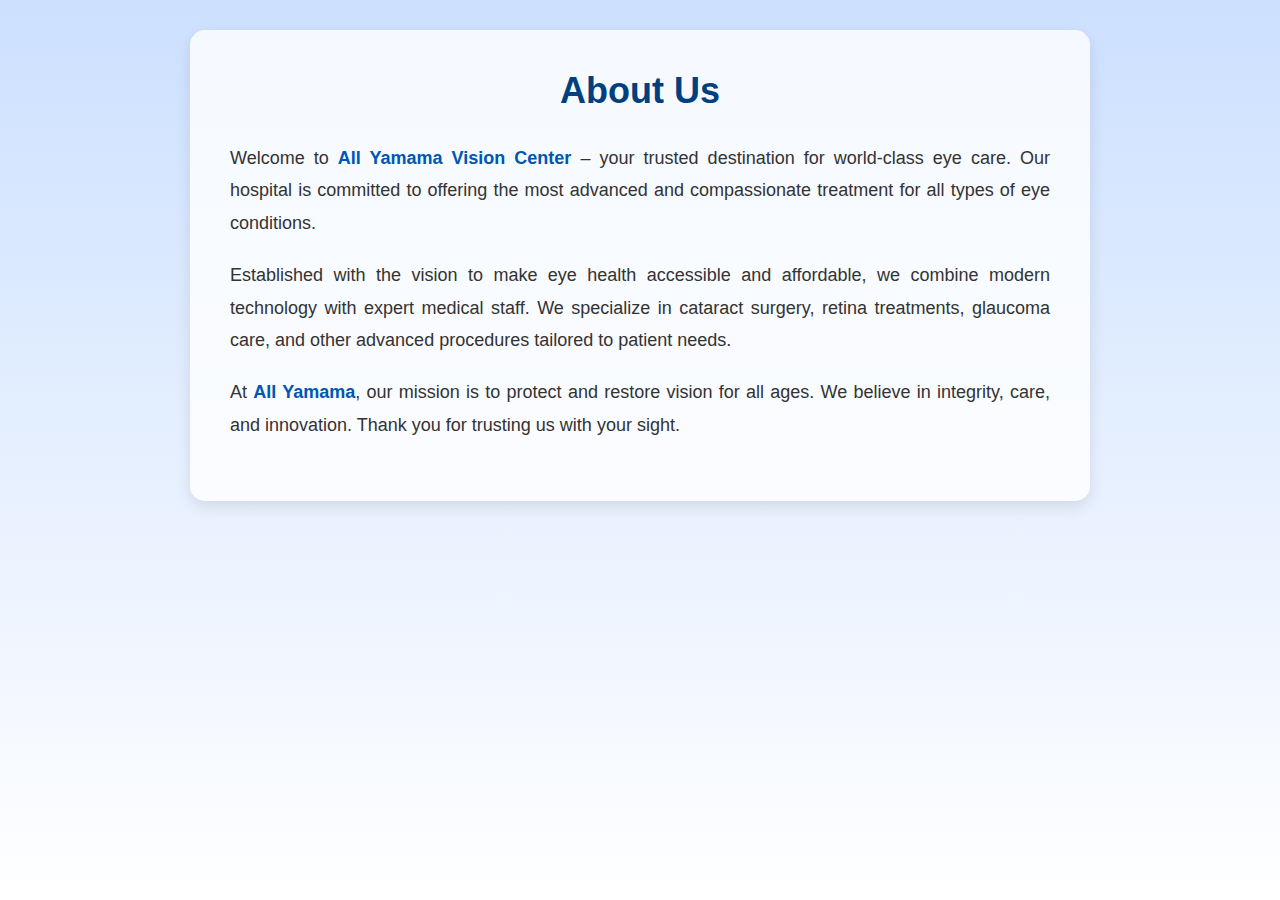
<file: about.html>
<!DOCTYPE html>
<html lang="en">
<head>
  <meta charset="UTF-8" />
  <meta name="viewport" content="width=device-width, initial-scale=1.0" />
  <title>About Us - All Yamama Vision Center</title>
  <link rel="stylesheet" href="../style.css">
  <style>
    body {
      margin: 0;
      font-family: 'Segoe UI', Arial, sans-serif;
      background: linear-gradient(to bottom, #cce0ff, #ffffff);
      padding: 30px;
    }
    .about-container {
      max-width: 900px;
      margin: auto;
      background: #ffffffcc;
      padding: 40px;
      border-radius: 15px;
      box-shadow: 0 6px 15px rgba(0, 0, 0, 0.1);
    }
    h1 {
      text-align: center;
      color: #004080;
      margin-bottom: 30px;
      font-size: 36px;
    }
    p {
      font-size: 18px;
      line-height: 1.8;
      color: #333;
      margin-bottom: 20px;
      text-align: justify;
    }
    strong {
      color: #0056b3;
    }
  </style>
</head>
<body>
  <div class="about-container">
    <h1>About Us</h1>
    <p>
      Welcome to <strong>All Yamama Vision Center</strong> – your trusted destination for world-class eye care.
      Our hospital is committed to offering the most advanced and compassionate treatment for all types of eye conditions.
    </p>
    <p>
      Established with the vision to make eye health accessible and affordable, we combine modern technology with expert medical staff.
      We specialize in cataract surgery, retina treatments, glaucoma care, and other advanced procedures tailored to patient needs.
    </p>
    <p>
      At <strong>All Yamama</strong>, our mission is to protect and restore vision for all ages. We believe in integrity, care, and innovation.
      Thank you for trusting us with your sight.
    </p>
  </div>
</body>
</html>
</file>
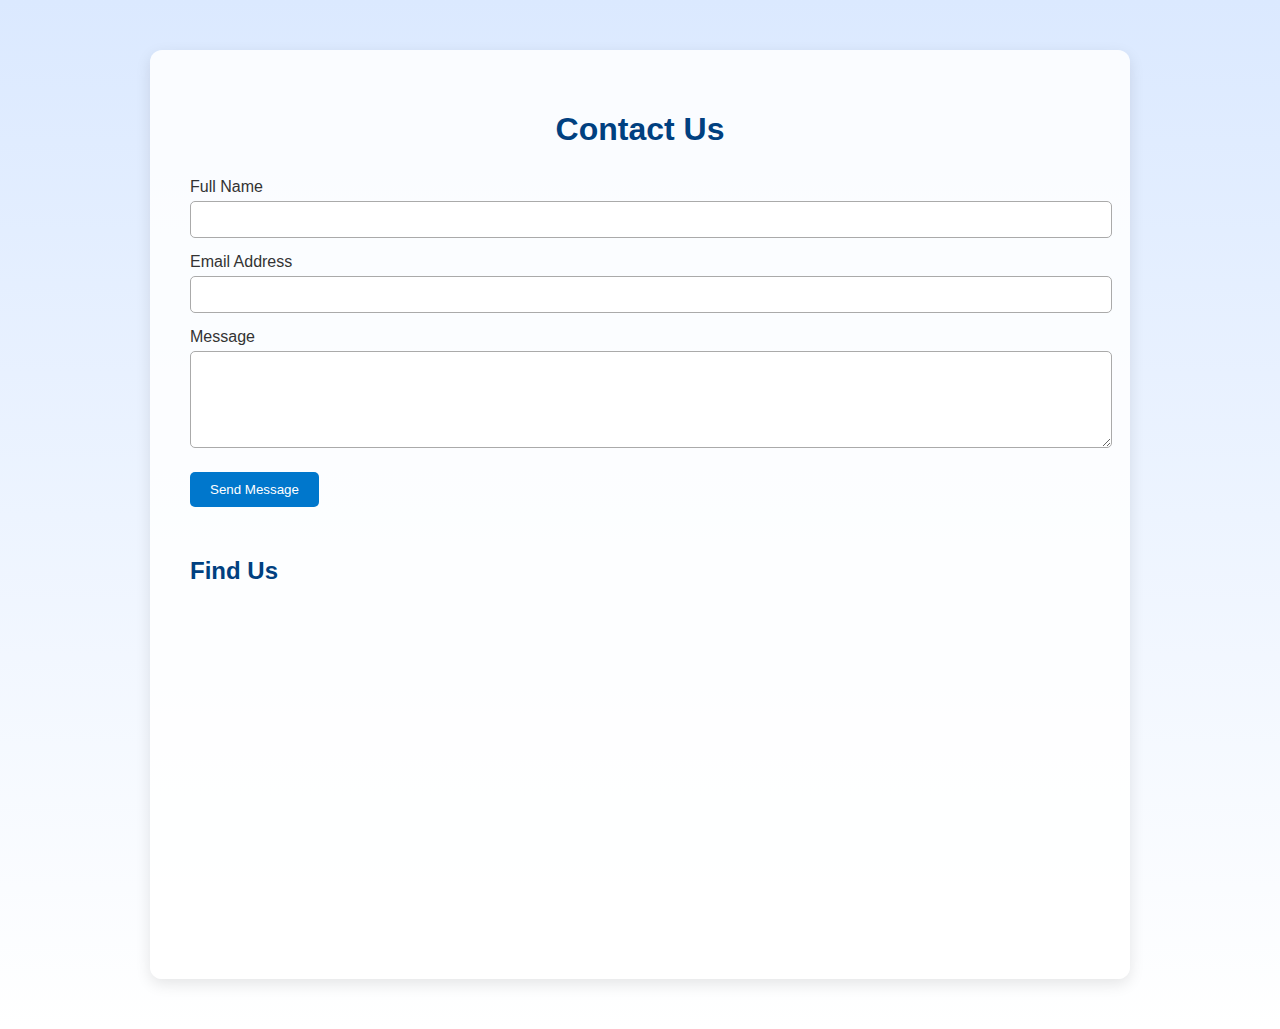
<file: contact.html>
<!DOCTYPE html><html lang="en">
<head>
  <meta charset="UTF-8">
  <meta name="viewport" content="width=device-width, initial-scale=1.0">
  <title>Contact Us - All Yamama Vision Center</title>
  <style>
    body {
      font-family: Arial, sans-serif;
      background: linear-gradient(to bottom, #dbe9ff, #ffffff);
      margin: 0;
      padding: 0;
    }
    .container {
      max-width: 900px;
      margin: 50px auto;
      background: #ffffffd6;
      padding: 40px;
      border-radius: 12px;
      box-shadow: 0 5px 15px rgba(0,0,0,0.1);
    }
    h1 {
      text-align: center;
      color: #004080;
      margin-bottom: 30px;
    }
    form label {
      display: block;
      margin-top: 15px;
      color: #333;
    }
    form input, form textarea {
      width: 100%;
      padding: 10px;
      margin-top: 5px;
      border: 1px solid #aaa;
      border-radius: 5px;
    }
    form button {
      margin-top: 20px;
      padding: 10px 20px;
      background: #0077cc;
      color: white;
      border: none;
      border-radius: 5px;
      cursor: pointer;
    }
    iframe {
      width: 100%;
      height: 300px;
      margin-top: 30px;
      border: none;
      border-radius: 10px;
    }
  </style>
</head>
<body>
  <div class="container">
    <h1>Contact Us</h1>
    <form action="#" method="POST">
      <label for="name">Full Name</label>
      <input type="text" id="name" name="name" required><label for="email">Email Address</label>
  <input type="email" id="email" name="email" required>

  <label for="message">Message</label>
  <textarea id="message" name="message" rows="5" required></textarea>

  <button type="submit">Send Message</button>
</form>

<h2 style="margin-top: 50px; color:#004080;">Find Us</h2>
<iframe src="https://www.google.com/maps/embed?pb=!1m18!1m12!1m3!1d387190.2798898658!2d-74.25986562000555!3d40.69767006364669!2m3!1f0!2f0!3f0!3m2!1i1024!2i768!4f13.1!3m3!1m2!1s0x0%3A0x0!2zNDDCsDQxJzUxLjYiTiA3NMKwMTUnNTIuNCJX!5e0!3m2!1sen!2sus!4v1587393030384!5m2!1sen!2sus" allowfullscreen=""></iframe>

  </div>
</body>
</html>
</file>
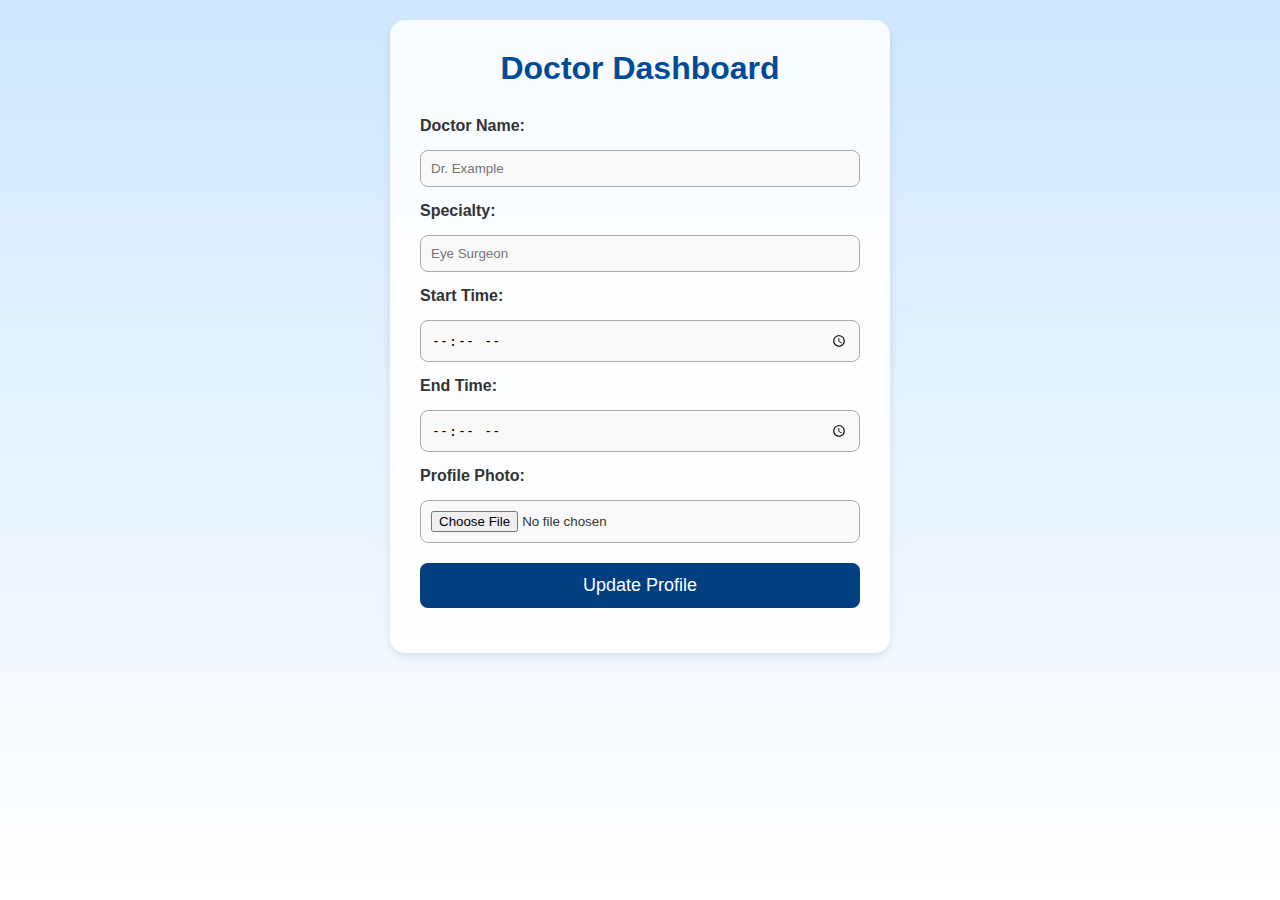
<file: doctor-dashboard.html>
<!DOCTYPE html>
<html lang="en">
<head>
  <meta charset="UTF-8" />
  <meta name="viewport" content="width=device-width, initial-scale=1.0"/>
  <title>Doctor Dashboard - All Yamama Vision Center</title>
  <link rel="stylesheet" href="../style.css">
  <style>
    body {
      font-family: 'Segoe UI', sans-serif;
      background: linear-gradient(to bottom, #d0e8ff, #ffffff);
      padding: 20px;
    }

    .dashboard-container {
      max-width: 500px;
      margin: auto;
      background-color: #ffffffdd;
      border-radius: 15px;
      padding: 30px;
      box-shadow: 0 4px 10px rgba(0, 0, 0, 0.1);
    }

    h1 {
      text-align: center;
      color: #004b99;
    }

    label {
      display: block;
      margin-top: 15px;
      font-weight: bold;
    }

    input[type="text"],
    input[type="time"],
    input[type="file"] {
      width: 100%;
      padding: 10px;
      margin-top: 5px;
      border: 1px solid #aaa;
      border-radius: 8px;
    }

    button {
      margin-top: 20px;
      width: 100%;
      padding: 12px;
      background-color: #007bff;
      color: white;
      border: none;
      border-radius: 10px;
      font-size: 16px;
      cursor: pointer;
    }

    button:hover {
      background-color: #0056b3;
    }
  </style>
</head>
<body>
  <div class="dashboard-container">
    <h1>Doctor Dashboard</h1>
    <form>
      <label for="name">Doctor Name:</label>
      <input type="text" id="name" name="name" placeholder="Dr. Example" />

      <label for="specialty">Specialty:</label>
      <input type="text" id="specialty" name="specialty" placeholder="Eye Surgeon" />

      <label for="start-time">Start Time:</label>
      <input type="time" id="start-time" name="start-time" />

      <label for="end-time">End Time:</label>
      <input type="time" id="end-time" name="end-time" />

      <label for="photo">Profile Photo:</label>
      <input type="file" id="photo" name="photo" accept="image/*" />

      <button type="submit">Update Profile</button>
    </form>
  </div>
</body>
</html>
</file>
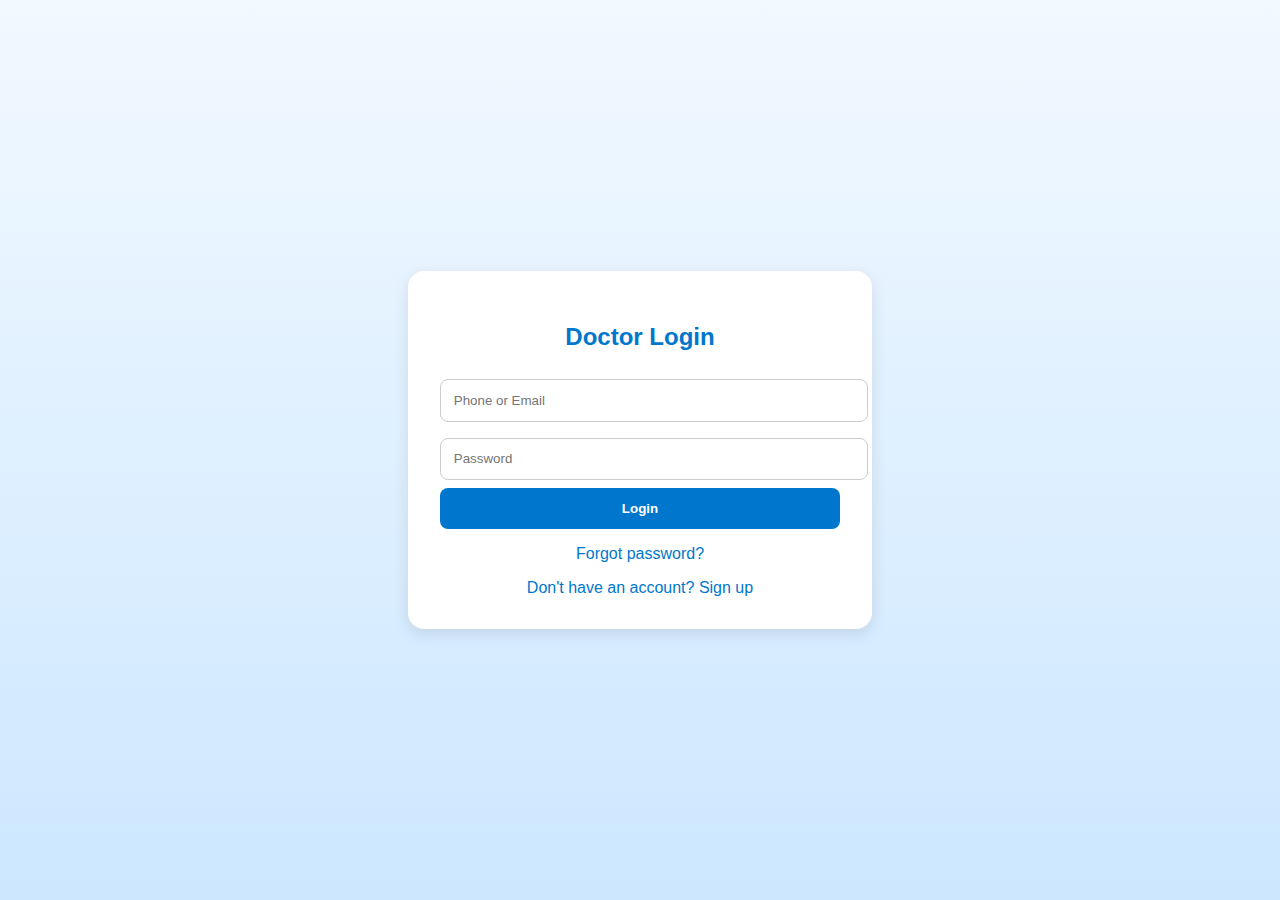
<file: doctor-login.html>
<!DOCTYPE html>
<html lang="en">
<head>
  <meta charset="UTF-8" />
  <meta name="viewport" content="width=device-width, initial-scale=1.0"/>
  <title>Doctor Login - All Yamama Vision Center</title>
  <style>
    body {
      background: linear-gradient(to top, #cce7ff, #f2f9ff);
      font-family: 'Segoe UI', sans-serif;
      display: flex;
      justify-content: center;
      align-items: center;
      height: 100vh;
      margin: 0;
    }
    .container {
      background: white;
      padding: 2rem;
      border-radius: 1rem;
      box-shadow: 0 5px 15px rgba(0,0,0,0.1);
      width: 100%;
      max-width: 400px;
    }
    h2 {
      text-align: center;
      color: #0077cc;
    }
    input {
      width: 100%;
      padding: 0.8rem;
      margin: 0.5rem 0;
      border: 1px solid #ccc;
      border-radius: 0.5rem;
    }
    button {
      background-color: #0077cc;
      color: white;
      padding: 0.8rem;
      border: none;
      width: 100%;
      border-radius: 0.5rem;
      font-weight: bold;
    }
    a {
      text-decoration: none;
      color: #0077cc;
      display: block;
      text-align: center;
      margin-top: 1rem;
    }
  </style>
</head>
<body>
  <div class="container">
    <h2>Doctor Login</h2>
    <form>
      <input type="text" placeholder="Phone or Email" required />
      <input type="password" placeholder="Password" required />
      <button type="submit">Login</button>
      <a href="#">Forgot password?</a>
      <a href="doctor-signup.html">Don't have an account? Sign up</a>
    </form>
  </div>
</body>
</html>
</file>
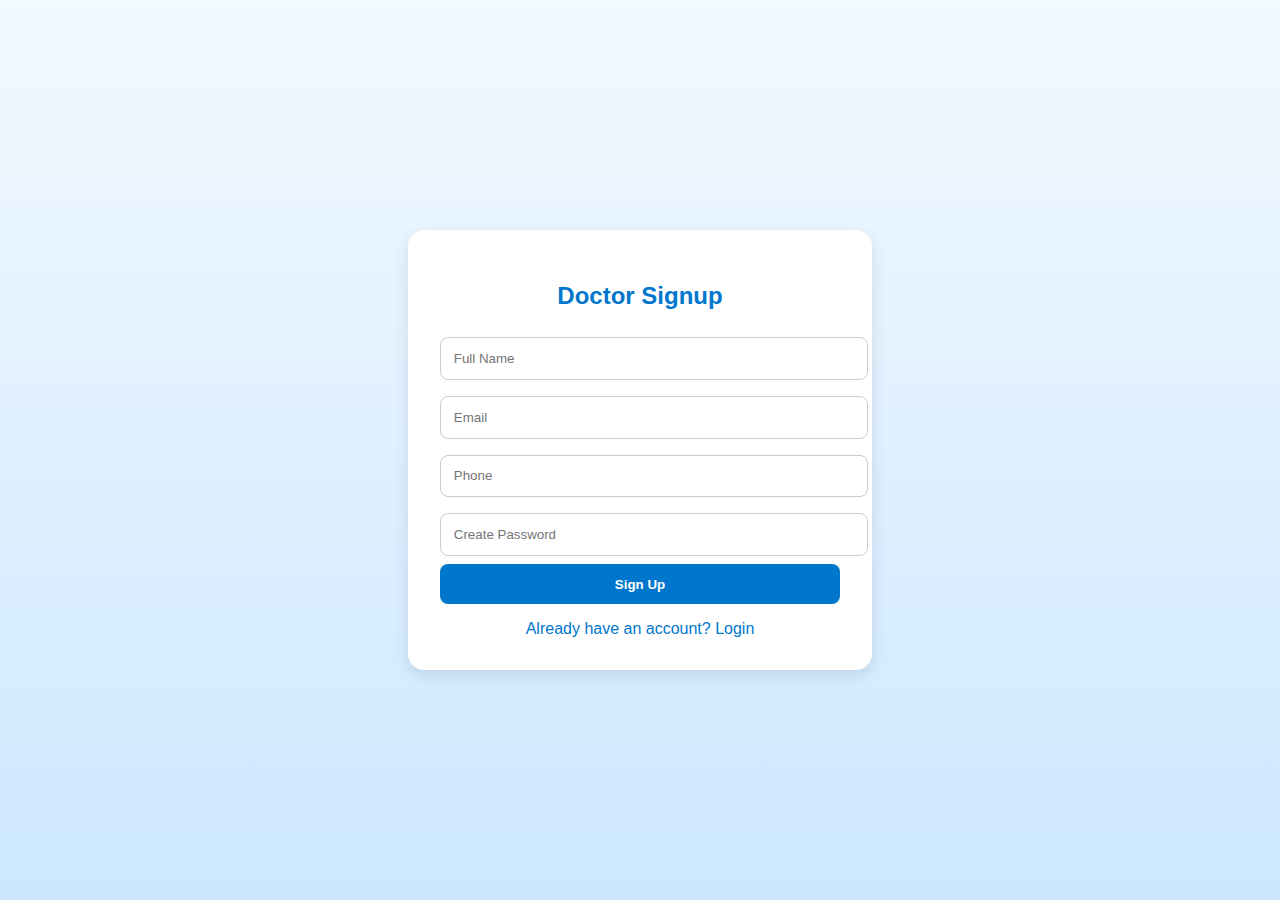
<file: doctor-signup.html>
<!DOCTYPE html>
<html lang="en">
<head>
  <meta charset="UTF-8" />
  <meta name="viewport" content="width=device-width, initial-scale=1.0"/>
  <title>Doctor Signup</title>
  <style>
    body {
      background: linear-gradient(to top, #cce7ff, #f2f9ff);
      font-family: 'Segoe UI', sans-serif;
      display: flex;
      justify-content: center;
      align-items: center;
      height: 100vh;
      margin: 0;
    }
    .container {
      background: white;
      padding: 2rem;
      border-radius: 1rem;
      box-shadow: 0 5px 15px rgba(0,0,0,0.1);
      width: 100%;
      max-width: 400px;
    }
    h2 {
      text-align: center;
      color: #0077cc;
    }
    input {
      width: 100%;
      padding: 0.8rem;
      margin: 0.5rem 0;
      border: 1px solid #ccc;
      border-radius: 0.5rem;
    }
    button {
      background-color: #0077cc;
      color: white;
      padding: 0.8rem;
      border: none;
      width: 100%;
      border-radius: 0.5rem;
      font-weight: bold;
    }
    a {
      text-decoration: none;
      color: #0077cc;
      display: block;
      text-align: center;
      margin-top: 1rem;
    }
  </style>
</head>
<body>
  <div class="container">
    <h2>Doctor Signup</h2>
    <form>
      <input type="text" placeholder="Full Name" required />
      <input type="email" placeholder="Email" required />
      <input type="text" placeholder="Phone" required />
      <input type="password" placeholder="Create Password" required />
      <button type="submit">Sign Up</button>
      <a href="doctor-login.html">Already have an account? Login</a>
    </form>
  </div>
</body>
</html>
</file>
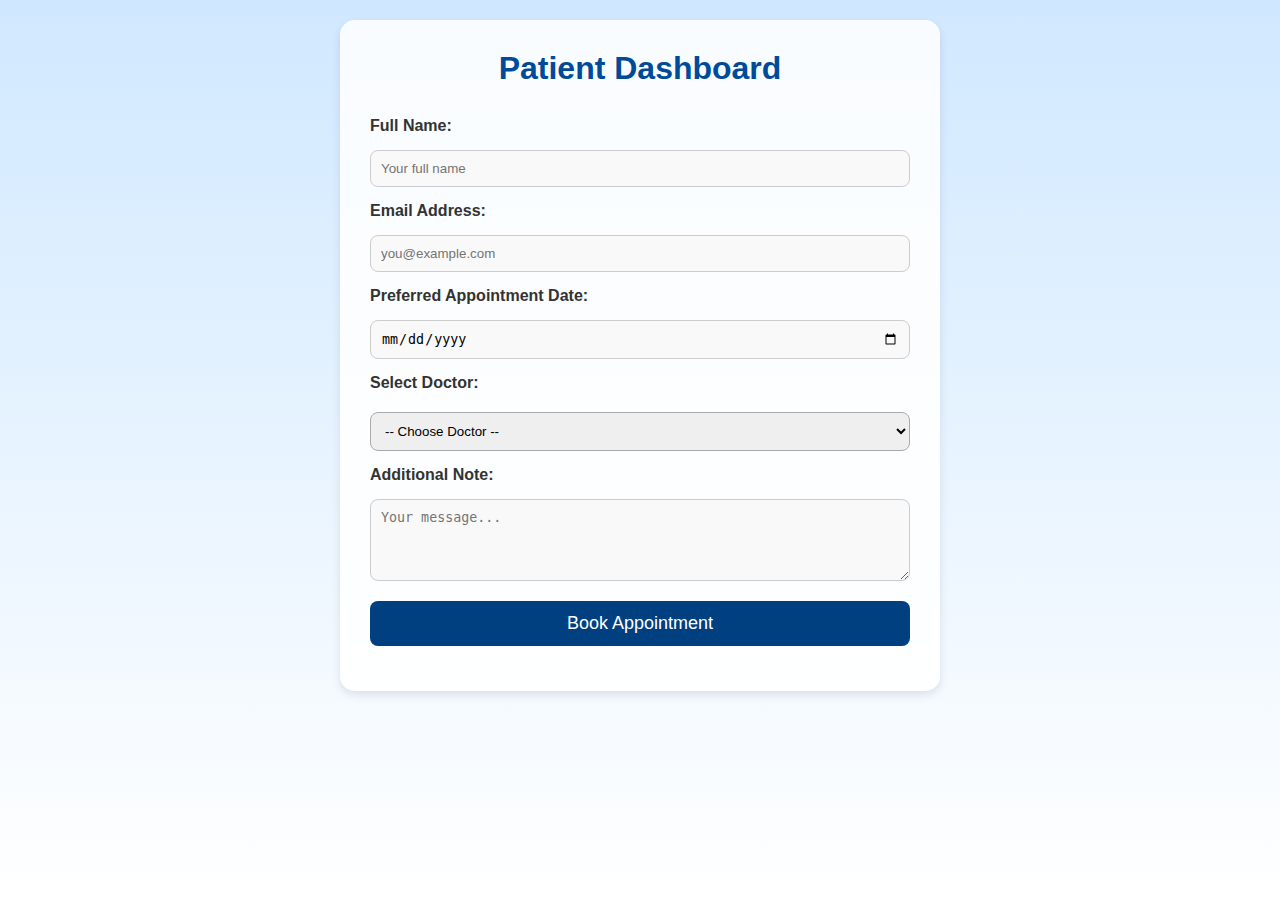
<file: patient-dashboard.html>
<!DOCTYPE html><html lang="en">
<head>
  <meta charset="UTF-8" />
  <meta name="viewport" content="width=device-width, initial-scale=1.0"/>
  <title>Patient Dashboard - All Yamama Vision Center</title>
  <link rel="stylesheet" href="../style.css">
  <style>
    body {
      font-family: 'Segoe UI', sans-serif;
      background: linear-gradient(to bottom, #d0e8ff, #ffffff);
      padding: 20px;
    }.dashboard-container {
  max-width: 600px;
  margin: auto;
  background-color: #ffffffdd;
  border-radius: 15px;
  padding: 30px;
  box-shadow: 0 4px 10px rgba(0, 0, 0, 0.1);
}

h1 {
  text-align: center;
  color: #004b99;
}

label {
  display: block;
  margin-top: 15px;
  font-weight: bold;
}

input,
select,
textarea {
  width: 100%;
  padding: 10px;
  margin-top: 5px;
  border: 1px solid #aaa;
  border-radius: 8px;
}

button {
  margin-top: 20px;
  width: 100%;
  padding: 12px;
  background-color: #28a745;
  color: white;
  border: none;
  border-radius: 10px;
  font-size: 16px;
  cursor: pointer;
}

button:hover {
  background-color: #218838;
}

  </style>
</head>
<body>
  <div class="dashboard-container">
    <h1>Patient Dashboard</h1>
    <form>
      <label for="name">Full Name:</label>
      <input type="text" id="name" name="name" placeholder="Your full name" /><label for="email">Email Address:</label>
  <input type="email" id="email" name="email" placeholder="you@example.com" />

  <label for="appointment">Preferred Appointment Date:</label>
  <input type="date" id="appointment" name="appointment" />

  <label for="doctor">Select Doctor:</label>
  <select id="doctor" name="doctor">
    <option value="">-- Choose Doctor --</option>
    <option value="dr-ali">Dr. Ali</option>
    <option value="dr-sara">Dr. Sara</option>
    <option value="dr-khalid">Dr. Khalid</option>
  </select>

  <label for="note">Additional Note:</label>
  <textarea id="note" name="note" rows="4" placeholder="Your message..."></textarea>

  <button type="submit">Book Appointment</button>
</form>

  </div>
</body>
</html>
</file>
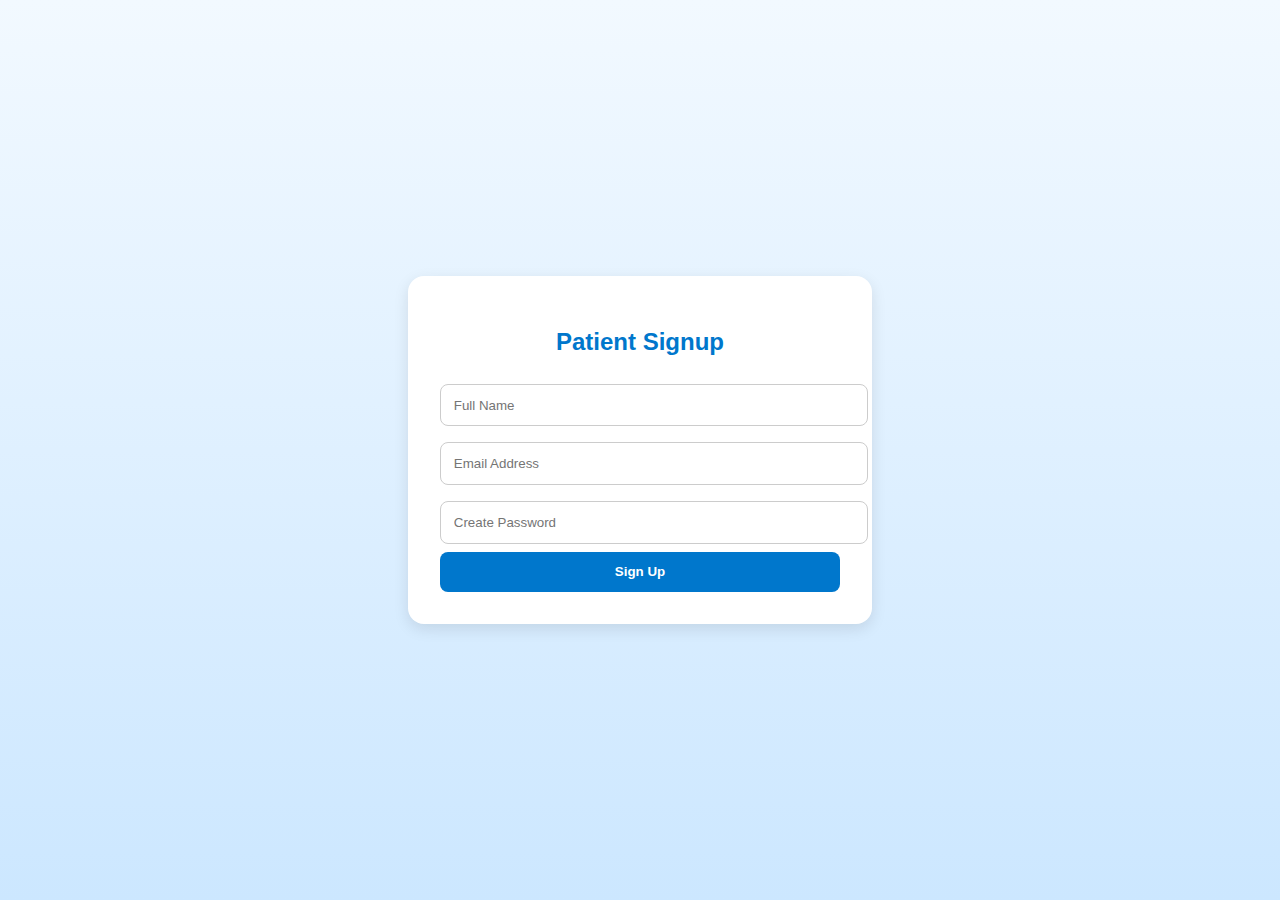
<file: patient-signup.html>
<!DOCTYPE html>
<html lang="en">
<head>
  <meta charset="UTF-8" />
  <meta name="viewport" content="width=device-width, initial-scale=1.0"/>
  <title>Patient Signup</title>
  <style>
    body {
      background: linear-gradient(to top, #cce7ff, #f2f9ff);
      font-family: 'Segoe UI', sans-serif;
      display: flex;
      justify-content: center;
      align-items: center;
      height: 100vh;
      margin: 0;
    }
    .container {
      background: white;
      padding: 2rem;
      border-radius: 1rem;
      box-shadow: 0 5px 15px rgba(0,0,0,0.1);
      width: 100%;
      max-width: 400px;
    }
    h2 {
      text-align: center;
      color: #0077cc;
    }
    input {
      width: 100%;
      padding: 0.8rem;
      margin: 0.5rem 0;
      border: 1px solid #ccc;
      border-radius: 0.5rem;
    }
    button {
      background-color: #0077cc;
      color: white;
      padding: 0.8rem;
      border: none;
      width: 100%;
      border-radius: 0.5rem;
      font-weight: bold;
    }
    a {
      text-decoration: none;
      color: #0077cc;
      display: block;
      text-align: center;
      margin-top: 1rem;
    }
  </style>
</head>
<body>
  <div class="container">
    <h2>Patient Signup</h2>
    <form>
      <input type="text" placeholder="Full Name" required />
      <input type="email" placeholder="Email Address" required />
      <input type="password" placeholder="Create Password" required />
      <button type="submit">Sign Up</button>
    </form>
  </div>
</body>
</html>
</file>
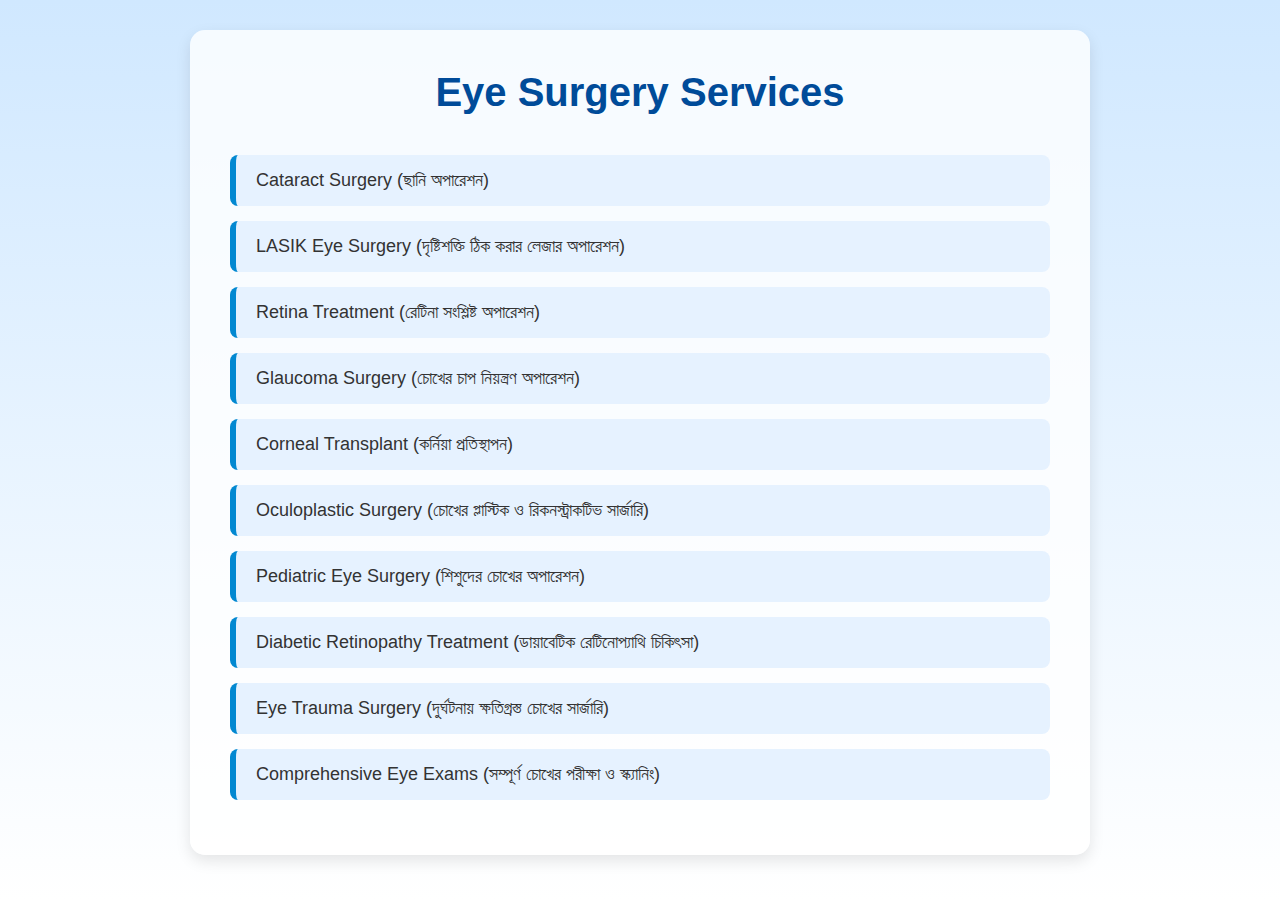
<file: services.html>
<!DOCTYPE html>
<html lang="en">
<head>
  <meta charset="UTF-8" />
  <meta name="viewport" content="width=device-width, initial-scale=1.0"/>
  <title>Our Services - All Yamama Vision Center</title>
  <link rel="stylesheet" href="../style.css">
  <style>
    body {
      margin: 0;
      font-family: 'Segoe UI', sans-serif;
      background: linear-gradient(to bottom, #d0e8ff, #ffffff);
      padding: 30px;
    }
    .services-container {
      max-width: 900px;
      margin: auto;
      background-color: #ffffffcc;
      border-radius: 15px;
      padding: 40px;
      box-shadow: 0 6px 15px rgba(0, 0, 0, 0.1);
    }
    h1 {
      text-align: center;
      color: #004b99;
      margin-bottom: 40px;
      font-size: 2.5rem;
    }
    ul {
      list-style: none;
      padding-left: 0;
    }
    li {
      background: #e6f2ff;
      padding: 15px 20px;
      margin-bottom: 15px;
      border-left: 6px solid #0288d1;
      border-radius: 8px;
      font-size: 18px;
      transition: background 0.3s, transform 0.3s;
    }
    li:hover {
      background: #d0e8ff;
      transform: translateX(5px);
    }
  </style>
</head>
<body>
  <div class="services-container">
    <h1>Eye Surgery Services</h1>
    <ul>
      <li>Cataract Surgery (ছানি অপারেশন)</li>
      <li>LASIK Eye Surgery (দৃষ্টিশক্তি ঠিক করার লেজার অপারেশন)</li>
      <li>Retina Treatment (রেটিনা সংশ্লিষ্ট অপারেশন)</li>
      <li>Glaucoma Surgery (চোখের চাপ নিয়ন্ত্রণ অপারেশন)</li>
      <li>Corneal Transplant (কর্নিয়া প্রতিস্থাপন)</li>
      <li>Oculoplastic Surgery (চোখের প্লাস্টিক ও রিকনস্ট্রাকটিভ সার্জারি)</li>
      <li>Pediatric Eye Surgery (শিশুদের চোখের অপারেশন)</li>
      <li>Diabetic Retinopathy Treatment (ডায়াবেটিক রেটিনোপ্যাথি চিকিৎসা)</li>
      <li>Eye Trauma Surgery (দুর্ঘটনায় ক্ষতিগ্রস্ত চোখের সার্জারি)</li>
      <li>Comprehensive Eye Exams (সম্পূর্ণ চোখের পরীক্ষা ও স্ক্যানিং)</li>
    </ul>
  </div>
</body>
</html>
</file>
<file: style.css>
/* General Reset */
* {
  margin: 0;
  padding: 0;
  box-sizing: border-box;
}

/* Light Theme */
:root {
  --primary-color: #004080;
  --secondary-color: #ffffff;
  --text-color: #333333;
  --bg-gradient: linear-gradient(to bottom, #e0f0ff, #ffffff);
}

/* Dark Theme */
body.dark-mode {
  --primary-color: #66b2ff;
  --secondary-color: #1a1a1a;
  --text-color: #f0f0f0;
  --bg-gradient: linear-gradient(to bottom, #0f2027, #203a43, #2c5364);
}

body {
  font-family: 'Segoe UI', sans-serif;
  background: var(--bg-gradient);
  color: var(--text-color);
  transition: all 0.4s ease;
  min-height: 100vh;
}

/* Navbar */
nav {
  background: var(--primary-color);
  padding: 15px;
  text-align: center;
  box-shadow: 0 4px 8px rgba(0,0,0,0.2);
  position: sticky;
  top: 0;
  z-index: 1000;
}

nav a {
  color: var(--secondary-color);
  margin: 0 15px;
  text-decoration: none;
  font-size: 18px;
  transition: 0.3s;
}

nav a:hover {
  text-decoration: underline;
}

/* Container */
.container {
  max-width: 900px;
  margin: 50px auto;
  background: var(--secondary-color);
  padding: 40px;
  border-radius: 12px;
  box-shadow: 0 5px 15px rgba(0,0,0,0.1);
  transition: 0.4s;
}

/* Heading */
h1, h2 {
  text-align: center;
  color: var(--primary-color);
  margin-bottom: 30px;
}

/* Forms */
form label, form input, form textarea, form button {
  display: block;
  width: 100%;
  margin-bottom: 15px;
}

form input, form textarea {
  padding: 10px;
  border: 1px solid #ccc;
  border-radius: 8px;
  background: #f9f9f9;
}

form button {
  background: var(--primary-color);
  color: var(--secondary-color);
  border: none;
  padding: 12px;
  border-radius: 8px;
  font-size: 18px;
  cursor: pointer;
  transition: 0.3s;
}

form button:hover {
  background: #0059b3;
}

/* List Items */
ul {
  list-style: none;
  padding-left: 0;
}

li {
  background: #e6f2ff;
  padding: 15px 20px;
  margin-bottom: 15px;
  border-left: 6px solid var(--primary-color);
  border-radius: 8px;
  font-size: 18px;
}

/* Responsive */
@media (max-width: 768px) {
  nav a {
    display: block;
    margin: 10px 0;
  }

  .container {
    margin: 20px;
    padding: 20px;
  }
}

/* Dark mode toggle button */
.toggle-btn {
  position: fixed;
  bottom: 20px;
  right: 20px;
  background: var(--primary-color);
  color: var(--secondary-color);
  border: none;
  padding: 12px 18px;
  border-radius: 30px;
  font-size: 16px;
  cursor: pointer;
  box-shadow: 0 5px 10px rgba(0,0,0,0.3);
}
</file>
